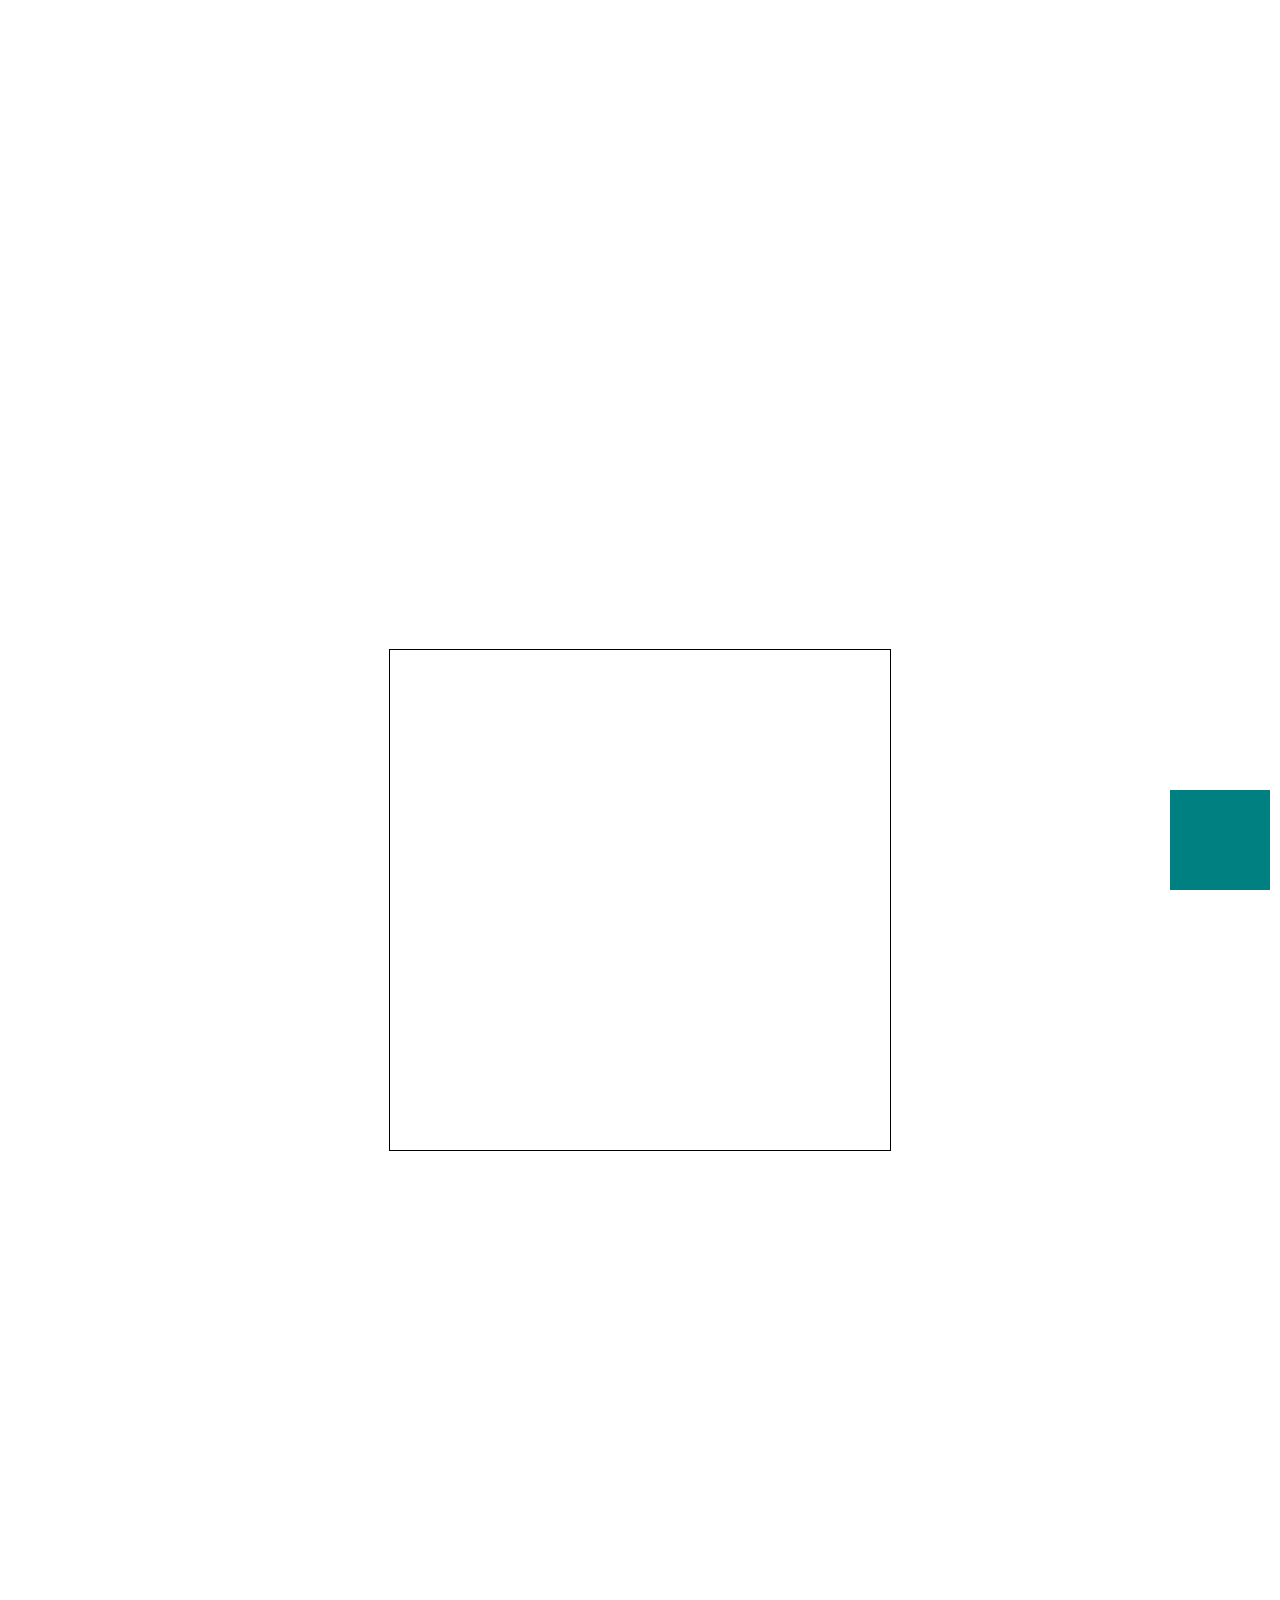
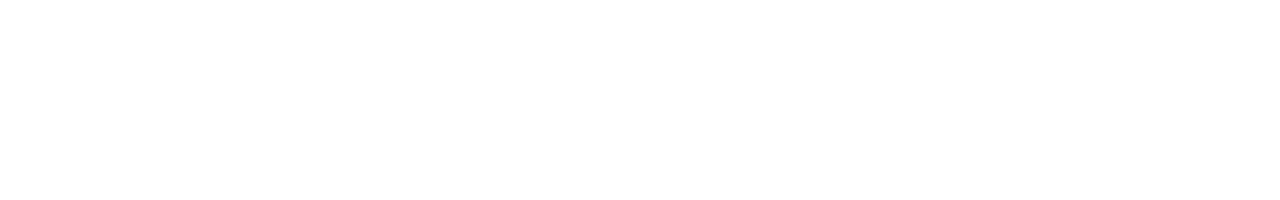
<file: index.html>
<html lang="en">
<head>
    <meta charset="UTF-8">
    <meta name="viewport" content="width=device-width, initial-scale=1.0">
    <title>Document</title>
    <link rel="stylesheet" href="estilos.css">
</head>
<body>
    <div class="container">
        <div class="cuadrito">
            <div class="cuadrito-2"></div>
        </div>

    </div>
</body>
</html>
</file>
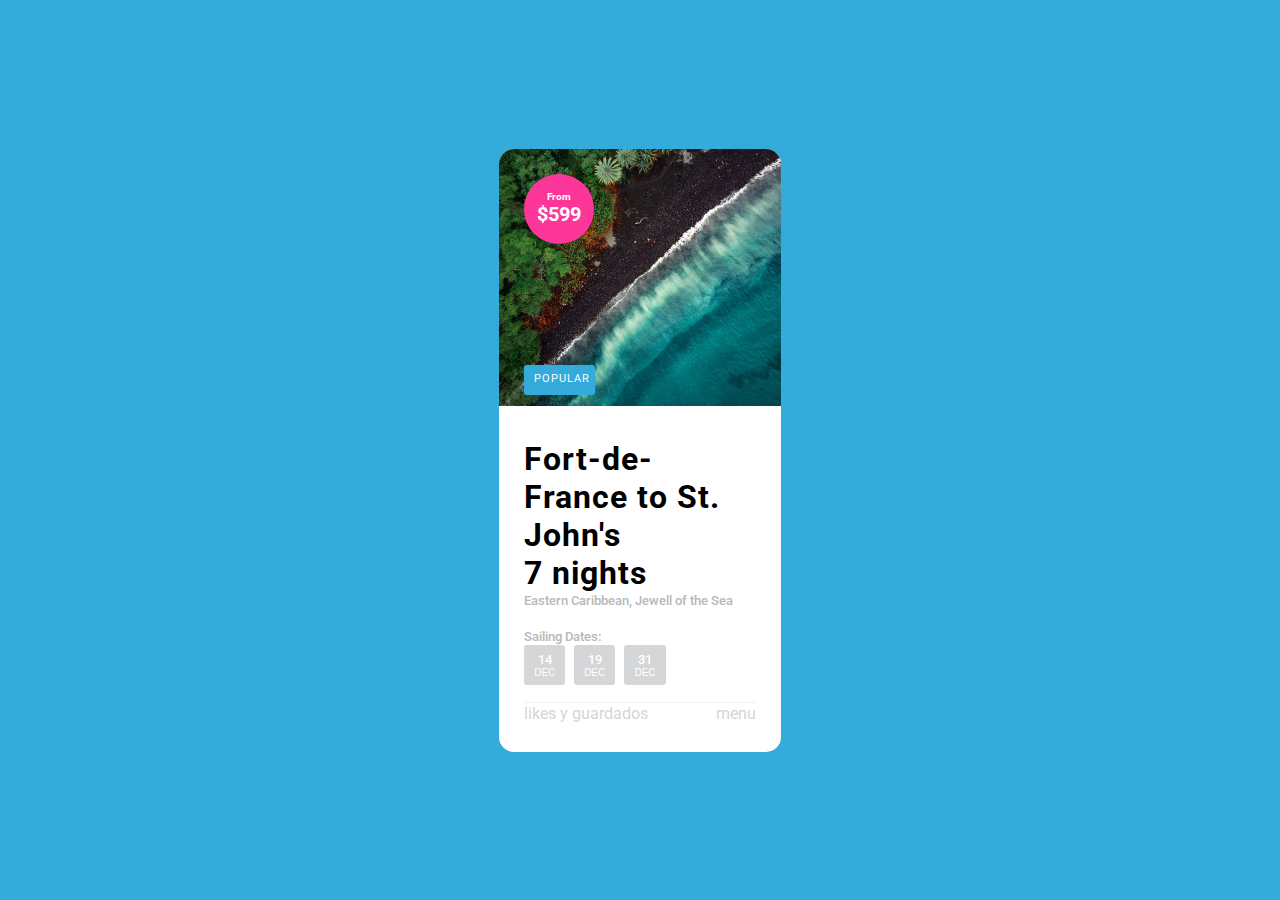
<file: Tarea Vacaciones Fede/TAREA 2/index.html>
<!--
    https://cdn.dribbble.com/users/85668/screenshots/2386129/cruise_widget.jpg
-->

<html lang="en">
<head>
    <meta charset="UTF-8">
    <meta name="viewport" content="width=device-width, initial-scale=1.0">
    <title>France</title>
    <link rel="stylesheet" href="style.css">
    <link href="https://fonts.googleapis.com/css?family=Roboto:300,400,500&display=swap" rel="stylesheet">
</head>

<!--------------------------------------------------------------------------------->
<body>
    <section class="box-card">
        <header class="fondo">
            <div class="sub-container--1 roboto-400">
                <h1> <span>From</span> $599</h1>    
            </div>
            <div class="sub-container--2 regular-box roboto-400">
                <p>POPULAR</p>  
            </div>
        </header>      
<!--------------------------------------------------------------------------------->
        <article class="container">

            <div class="field-title roboto-500">
                <h1>Fort-de-France to St. John's</h1>
                <h1>7 nights</h1>
            </div>

            <div class="field-info roboto-500 gris">
                <p>Eastern Caribbean, Jewell of the Sea</p>
                <p>Sailing Dates:</p>
            </div>

            <form class="roboto-400" action="#" method="GET">
                 <button class="regular-box">
                     <p class="roboto-500">14</p>
                     <p>DEC</p>
                 </button>
                 <button class="regular-box">
                     <p class="roboto-500">19</p>
                     <p>DEC</p>
                 </button>
                 <button class="regular-box">
                     <p class="roboto-500">31</p>
                     <p>DEC</p>
                 </button>
            </form>

            <div class="linea"></div>

            <div class="reactions gris roboto-400">
                <p>likes y guardados</p>
                <p>menu</p>
            </div>

        </article>
    </section>




</body>
</html>
</file>
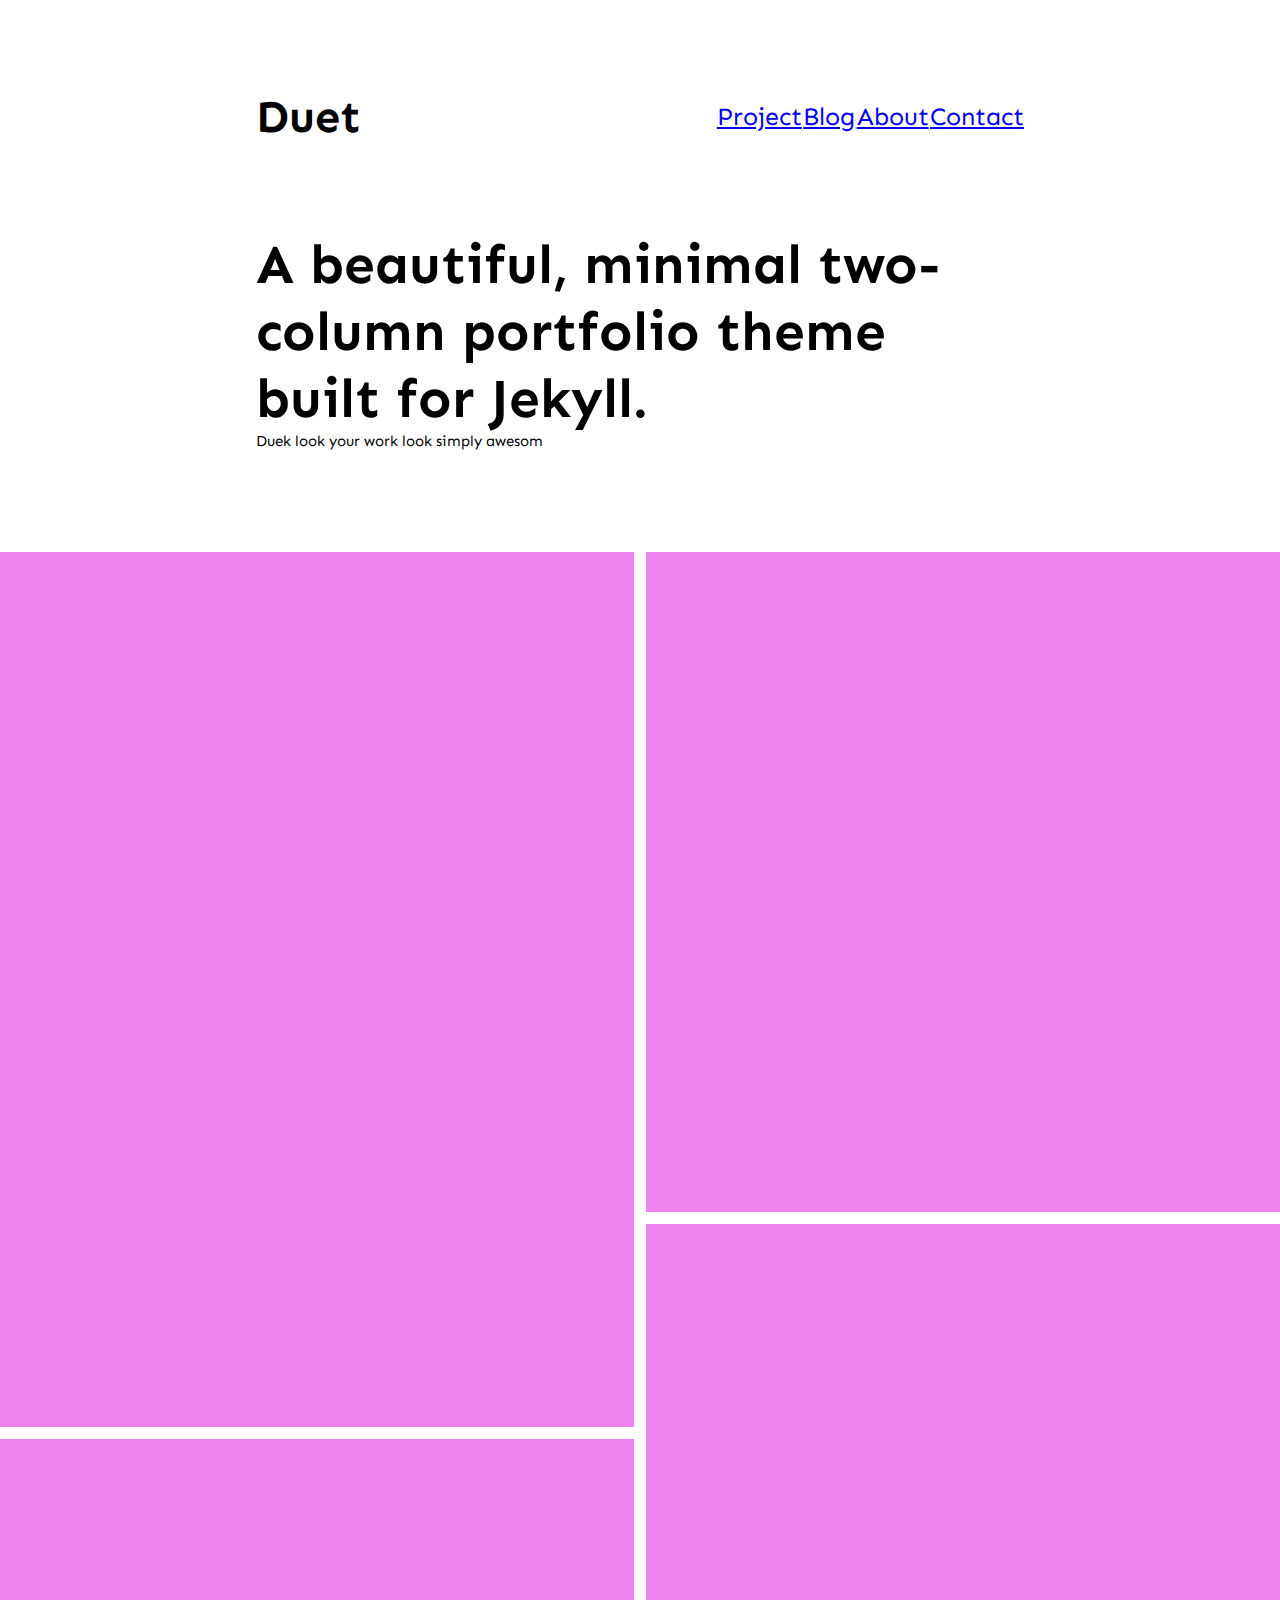
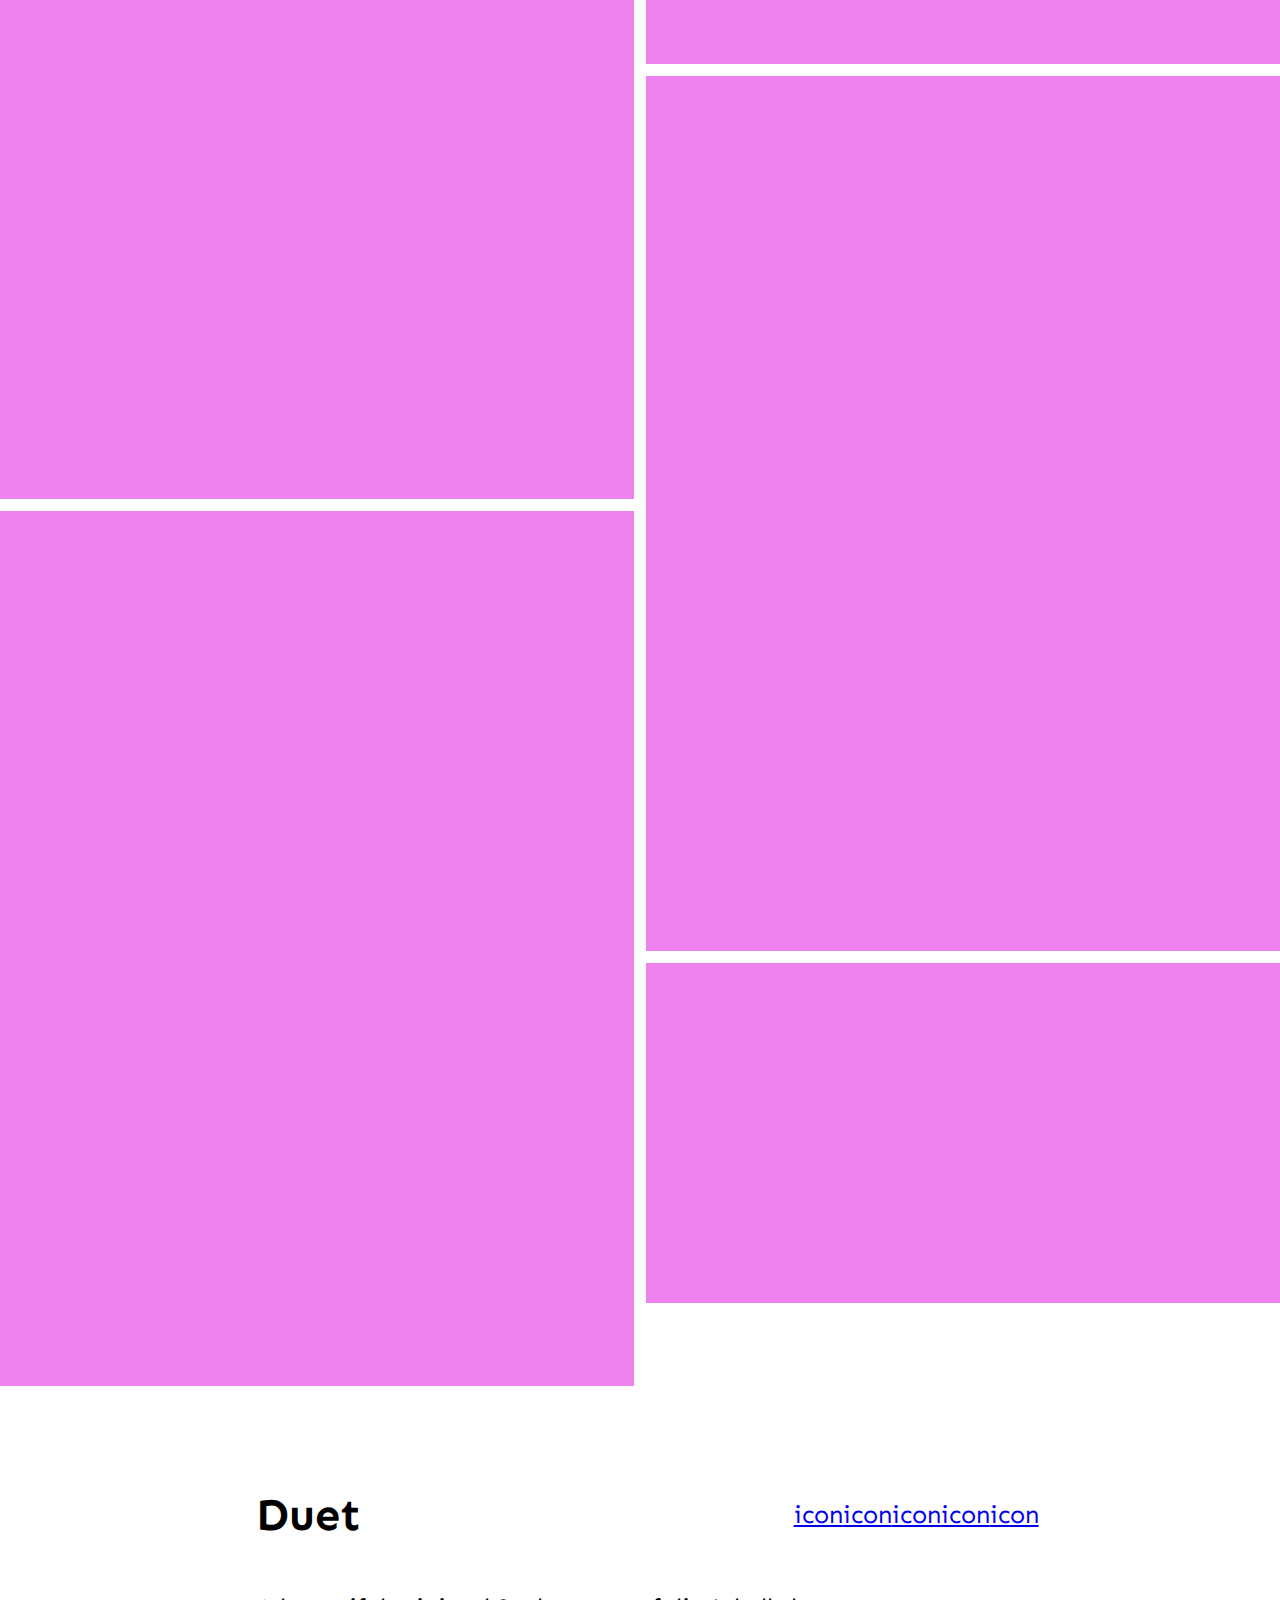
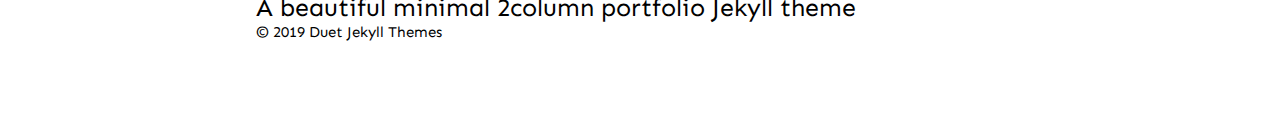
<file: Tarea Vacaciones Fede/TAREA 5/index.html>
<!--
    https://duet.jekyllthemes.io/
-->

<html lang="en">
<head>
    <meta charset="UTF-8">
    <meta name="viewport" content="width=device-width, initial-scale=1.0">
    <title>Document</title>
    <link rel="stylesheet" href="style.css">
    <link href="https://fonts.googleapis.com/css?family=Sen:400,700&display=swap" rel="stylesheet">
</head>
<body>
    <section class="up-sec text-box">
        <div class="uprow">
            <h1 class="title">Duet</h1>
            <nav class="box menu">
                <a href="#">Project</a>
                <a href="#">Blog</a>
                <a href="#">About</a>
                <a href="#">Contact</a>
            </nav>
        </div>
        <div class="downrow">
            <h1>A beautiful, minimal two-column
                portfolio theme built for Jekyll.</h1>
            <p>Duek look your work look simply awesom</p>
        </div>
    </section>
    <section class="photos-container">
        <!--two columns?-->
        <div class="col">
            <div class="size-1 photo"></div>
            <div class="size-2 photo"></div>
            <div class="size-1 photo"></div>
        </div>
        <div class="col">
            <div class="size-2 photo"></div>
            <div class="size-3 photo"></div>
            <div class="size-1 photo"></div>
            <div class="size-4 photo"></div>
        </div>
    </section>
    <section class="low-sec text-box">
        <div class="uprow">
           <h1 class="title">Duet</h1> 
           <nav class="box media">
                <a href="#">icon</a>
                <a href="#">icon</a>
                <a href="#">icon</a>
                <a href="#">icon</a>
                <a href="#">icon</a>
           </nav>
        </div>
        <div class="downrow">
            <p>A beautiful minimal 2column portfolio Jekyll theme</p>
            <p>© 2019 Duet Jekyll Themes</p>
        </div>
    </section>


</body>
</html>
</file>
<file: estilos.css>
body {
    align-items: center;
    display: flex;
    height: 200vh;
    justify-content: center;
    margin: 0;
}

.container {
    border: 1px solid black;
    height: 500px; width: 500px;
}

.cuadrito {
    background-color: ceimson;
    height: 100px;
    position: absolute; /*busca el q tiene el position:relative - 
                        si no encuentra ninguno, lo hace relative a body*/

    /* valores posibles:
    1 absoluta
    2 relativa
    3 fixed 
    4 static 
    */
    width: 100px;

}

.cuadrito-2 {
    background-color: teal;
    height: 100px;
    position:  fixed;
    bottom: 10px;
    right: 10px;
    width: 100px;
}
</file>
<file: Tarea Vacaciones Fede/TAREA 2/style.css>
body {
    background-color: rgb(52, 171, 218);
    margin: 0;
    display: flex;
    justify-content: center;
    align-items: center;
}

.roboto-400 {
    font-family: 'Roboto', sans-serif;
    font-weight: 400;
}
.roboto-500 {
    font-family: 'Roboto', sans-serif;
    font-weight: 500;
}

.box-card {
    overflow: hidden;
    background-color: white;
    box-sizing: border-box;
    height: 67vh;
    width: 22vw;
    border-radius: 15px;
}
.linea {
    background-color: rgb(240, 240, 240);
    width: 100%;
    height: 1px;
}
.gris {
    color: rgb(212, 214, 216);
}

.regular-box {
    padding: 7px 10px;
    color: white;
    background-color: rgb(212, 214, 216);
    border: none;
    border-radius: 3px;
}
/*----------------------------------*/

.fondo {
    background-image: url(img/fondo.jpg);
}

header {
    background-repeat: no-repeat;
    background-size: cover;
    height: 45%;
    background-position-x: 0px;
    background-position-y: -95px;
    position: relative;
}
.sub-container--1 {
    display: flex;
    align-items: center;
    justify-content: center;
    background-color: rgb(253, 54, 154);
    position: absolute;
    top: 25px;
    left: 25px;
    width: 70px;
    height: 70px;
    text-align: center;
    border-radius: 50%;
}
.sub-container--1 h1{
    display: inline-block;
    font-size: 20px;
    width: fit-content;
    margin: 0;
    color: white;
}
.sub-container--2 {
    background-color: rgb(52, 171, 218);
    position: absolute;
    bottom: 25px;
    left: 25px;
    width: 18%;
    height: 6%;
}

.sub-container--2 p {
    text-align: center;
    margin: 0;
    font-size: 11px;
    letter-spacing: 1px;
}

span {
    font-weight: 700;
    font-size: 10px;
}
/*------------------------------------*/

.container {
    display: flex;
    height: 47%;
    justify-content: space-between;
    box-sizing: border-box;
    margin: 20px 25px;
    flex-direction: column;
}
.field-title {
    letter-spacing: 1px;
}
.container p, .container h1 {
    margin: 0;
}

.field-info {
    color: rgb(183, 184, 185);
    font-size: 13px;
}
.field-info p:nth-child(1) {
    margin: 0 0 21px;
}


.container button:nth-child(2) {
    margin: 0 5px;
}

.container button p:nth-child(2) {
    color: white;
    background-color: rgb(212, 214, 216);
    border: none;
    border-radius: 3px;
    font-size: 10px;
}

.reactions {
    display: flex;
    justify-content: space-between;
}
</file>
<file: Tarea Vacaciones Fede/TAREA 5/style.css>
* {
    font-family: 'Sen', sans-serif;
    margin: 0;
}
body {
    display: flex;
    flex-direction: column;
    align-items: center;
}
.col {
    margin: 0 6px;
}
.photo {
    margin: 12px 0;
    width: 665px;
    background-color: violet;
}

.size-1 {
    height: 875px;
}
.size-2 {
    height: 660px;
}
.size-3 {
    height: 440px;
}
.size-4 {
    height: 340px;
}

.text-box {
    margin: 90px 0;
    width: 60vw;
    display: flex;
    flex-direction: column;
    justify-content: space-between;
}

.up-sec {
    height: 40vh;
}

.uprow {
    display: flex;
    align-items: center;
    justify-content: space-between;
}
.title {
    font-size: 45px;
}
.box {
    display: flex;
    justify-content: space-between;
    font-size: 25px;
}
.menu {
    width: 40%;
}
.media {
    width: 30%;
}



.downrow > h1 {
    font-size: 55px;
}

.low-sec .downrow > p:nth-child(1) {
    font-size: 25px;
}
.downrow > p:nth-child(2) {
    font-size: 15px;
}


.photos-container {
    display: flex;
    width: 95vw;
    justify-content: center;
}

.low-sec {
    height: 17vh;
}
</file>
